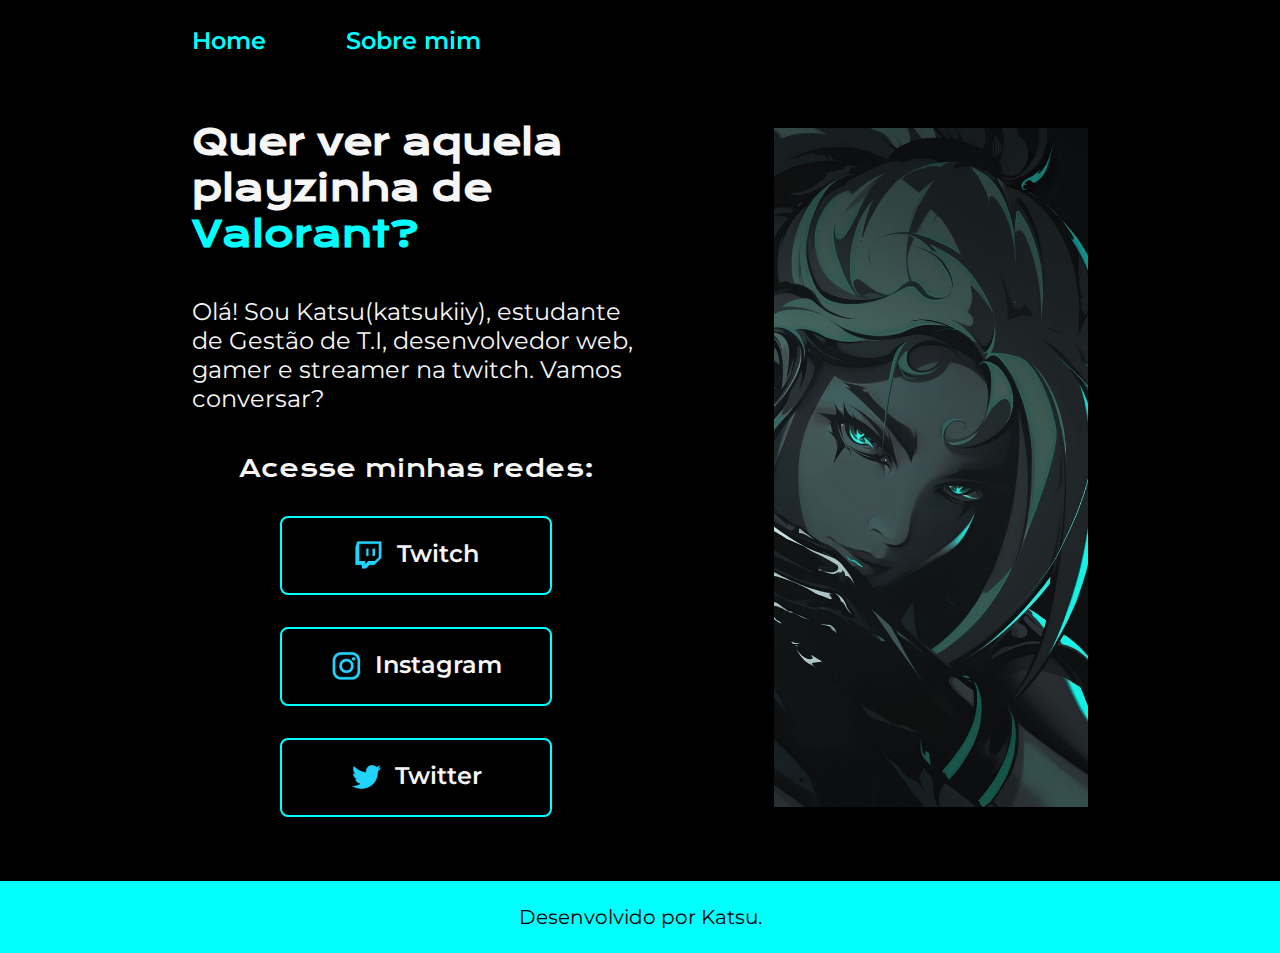
<file: index.html>
<!DOCTYPE html>
<html lang="pt-br">
<head>
    <meta charset="UTF-8">
    <meta http-equiv="X-UA-Compatible" content="IE=edge">
    <meta name="viewport" content="width=device-width, initial-scale=1.0">
    <title>Portfólio</title>
    <link rel="stylesheet" href="./styles/style.css">
</head>
<body>
    <header class="cabecalho">
        <nav class="cabecalho__menu">
            <a class="cabecalho__menu__link" href="index.html">Home</a>
            <a class="cabecalho__menu__link" href="about.html">Sobre mim</a>
        </nav>
    </header>
    <main class="apresentacao">
        <section class="apresentacao__conteudo">
            <h1 class="apresentacao__conteudo__titulo">Quer ver aquela playzinha de<strong class="titulo-destaque"> Valorant?</strong></h1>
            <p class="apresentacao__conteudo__texto">Olá! Sou Katsu(katsukiiy), estudante de Gestão de T.I, desenvolvedor web, gamer e streamer na twitch. Vamos conversar?</p>
            <div class="apresentacao__botoes">
            <h2 class="apresentacao__links__subtitulo">Acesse minhas redes:</h2>
            <a class="apresentacao__links_link" href="https://www.twitch.tv/katsukiiy">
                <img src="/assets/twitch.png" alt="botão twitch">
                Twitch</a>
            <a class="apresentacao__links_link" href="https://www.instagram.com/joao.bondez/">
                <img src="./assets/instagram.png" alt="botão instagram">
                Instagram</a>
            <a class="apresentacao__links_link" href="https://twitter.com/Katsukamiy"> 
                <img src="/assets/twitter.png" alt="botão twitter">
                Twitter
            </a>
            </div>
        </section>
        <img class="imagem" src="/assets/jett.jpg" alt="Jett Valorant">
    </main>
    <footer class="rodape"> 
        <p>Desenvolvido por Katsu.</p>
    </footer>
</body>
</html>
</file>
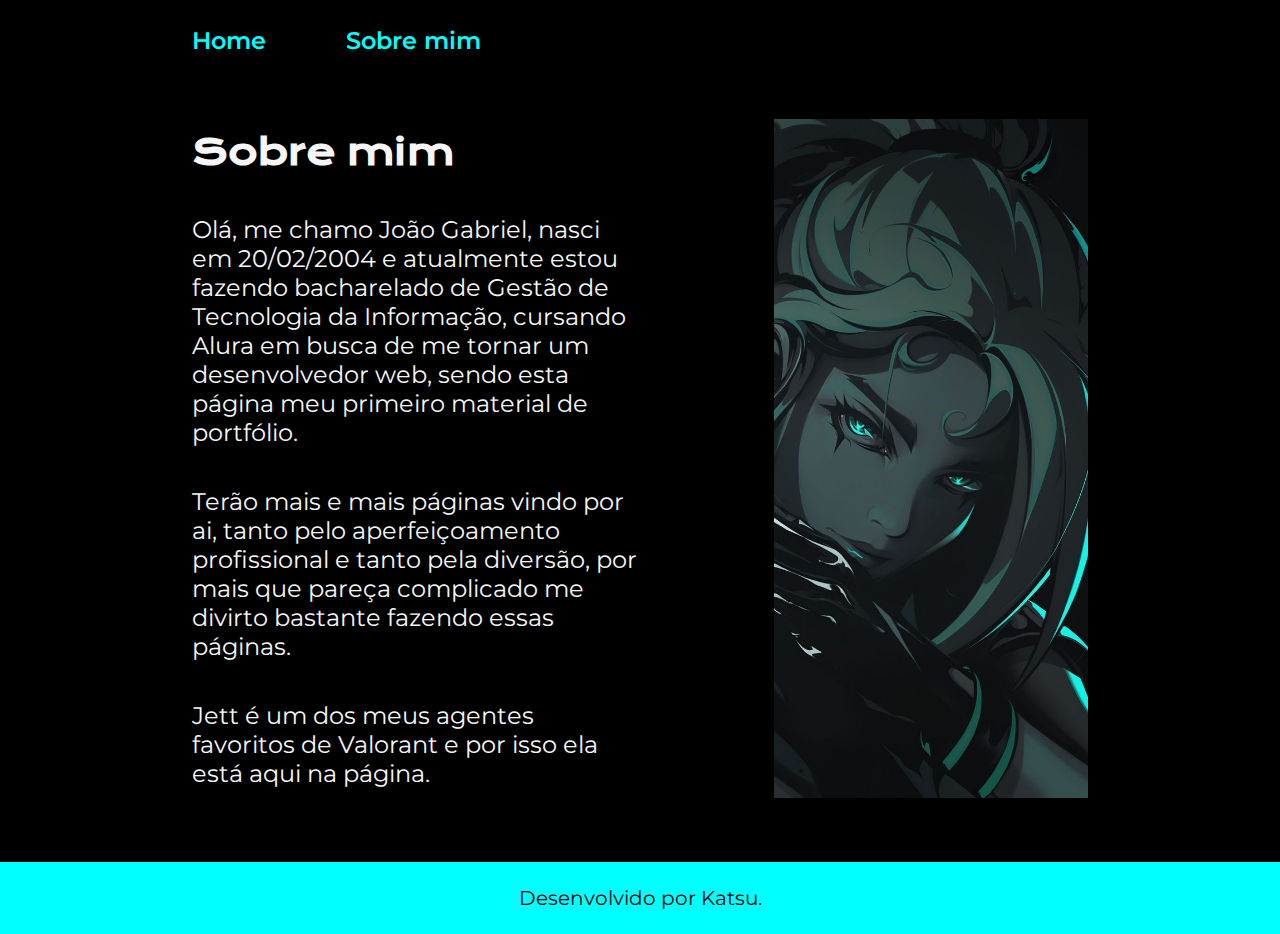
<file: about.html>
<!DOCTYPE html>
<html lang="pt-br">
<head>
    <meta charset="UTF-8">
    <meta http-equiv="X-UA-Compatible" content="IE=edge">
    <meta name="viewport" content="width=device-width, initial-scale=1.0">
    <title>Sobre mim</title>
    <link rel="stylesheet" href="./styles/style.css">
</head>
<body>
    <header class="cabecalho">
        <nav class="cabecalho__menu">
            <a class="cabecalho__menu__link" href="index.html">Home</a>
            <a class="cabecalho__menu__link" href="about.html">Sobre mim</a>
        </nav>
    </header>
    <main class="apresentacao">
        <section class="apresentacao__conteudo">
            <h1 class="apresentacao__conteudo__titulo">Sobre mim</h1>
            <p class="apresentacao__conteudo__texto"> Olá, me chamo João Gabriel, nasci em 20/02/2004 e atualmente estou fazendo bacharelado de Gestão de Tecnologia da Informação, cursando Alura em busca de me tornar um desenvolvedor web, sendo esta página meu primeiro material de portfólio.</p>
            <p class="apresentacao__conteudo__texto"> Terão mais e mais páginas vindo por ai, tanto pelo aperfeiçoamento profissional e tanto pela diversão, por mais que pareça complicado me divirto bastante fazendo essas páginas.  </p>
            <p class="apresentacao__conteudo__texto"> Jett é um dos meus agentes favoritos de Valorant e por isso ela está aqui na página. </p>
        </section>
        <img class="imagem" src="/assets/jett.jpg" alt="Jett Valorant">
    </main>
    <footer class="rodape"> 
        <p>Desenvolvido por Katsu.</p>
    </footer>
</body>
</html>
</file>
<file: styles/style.css>
@import url('https://fonts.googleapis.com/css2?family=Krona+One&display=swap');
@import url('https://fonts.googleapis.com/css2?family=Krona+One&family=Montserrat&display=swap');
@import url('https://fonts.googleapis.com/css2?family=Krona+One&family=Montserrat:wght@400;600&display=swap');

:root {
    --cor-primaria: #000000;
    --cor-secundaria: #F6F6F6;
    --cor-terciaria: #00FFFF;
    --cor-hover: #272727;

    --fonte-primaria: 'Krona One', sans-serif;
    --fonte-secundaria:'Montserrat', sans-serif;
}

*{
    margin: 0;
    padding: 0;
}

body {
    box-sizing: border-box;
    background-color: var(--cor-primaria);
    color: var(--cor-secundaria);
}

.titulo-destaque {
    color: var(--cor-terciaria);
}

.imagem {
    width: 35%;
}


.apresentacao {
    padding: 5% 15%;
    display: flex;
    align-items: center;
    justify-content: space-between;
    gap: 82px;
}

.cabecalho__menu__link {
    font-family: var(--fonte-secundaria);
    font-size: 1.5rem;
    font-weight: 600;
    color: var(--cor-terciaria);
    text-decoration: none;
}

.cabecalho {
    padding: 2% 0 0 15%;
}

.cabecalho__menu {
    display: flex;
    gap: 80px;
}

.apresentacao__conteudo {
    width: 50%;
    display: flex;
    flex-direction: column;
    gap: 40px;
}

.apresentacao__conteudo__titulo {
    font-size: 2.25rem;
    font-family: var(--fonte-primaria);
}

.apresentacao__conteudo__texto {
    font-size: 1.5rem;
    font-family: var(--fonte-secundaria);
}

.apresentacao__botoes {
    display: flex;
    flex-direction: column;
    justify-content: space-between;
    align-items: center;
    gap: 32px;
}

.apresentacao__links__subtitulo {
    font-family: var(--fonte-primaria);
    font-weight: 400;
    font-size: 1.5rem;
}

.apresentacao__links_link {
    /* background-color: #22D4FD; */
    display: flex;
    justify-content: center;
    gap: 12px;
    color: var(--cor-secundaria);
    border: 2px solid var(--cor-terciaria);
    width: 60%;
    text-align: center;
    border-radius: 8px;
    font-size: 1.5rem;
    font-weight: 600;
    padding: 21.5px 0;
    text-decoration: none;
    font-family: var(--fonte-secundaria);
    
}

.apresentacao__links_link:hover {
    background-color: var(--cor-hover);
}

.rodape {
    background-color: var(--cor-terciaria);
    color: var(--cor-primaria);
    display: flex;
    justify-content: center;
    padding: 24px;
    font-size: 1.25rem;
    font-family: var(--fonte-secundaria);
    font-weight: 400;
}

@media (max-width: 1200px) {
    
    .cabecalho {
        padding: 10%;
    }
    
    .cabecalho__menu {
        justify-content: center;
    }

    .apresentacao {
        flex-direction: column-reverse;
        padding: 5%;
    }
    
    .apresentacao__conteudo {
        width: auto;
    }

}
</file>
